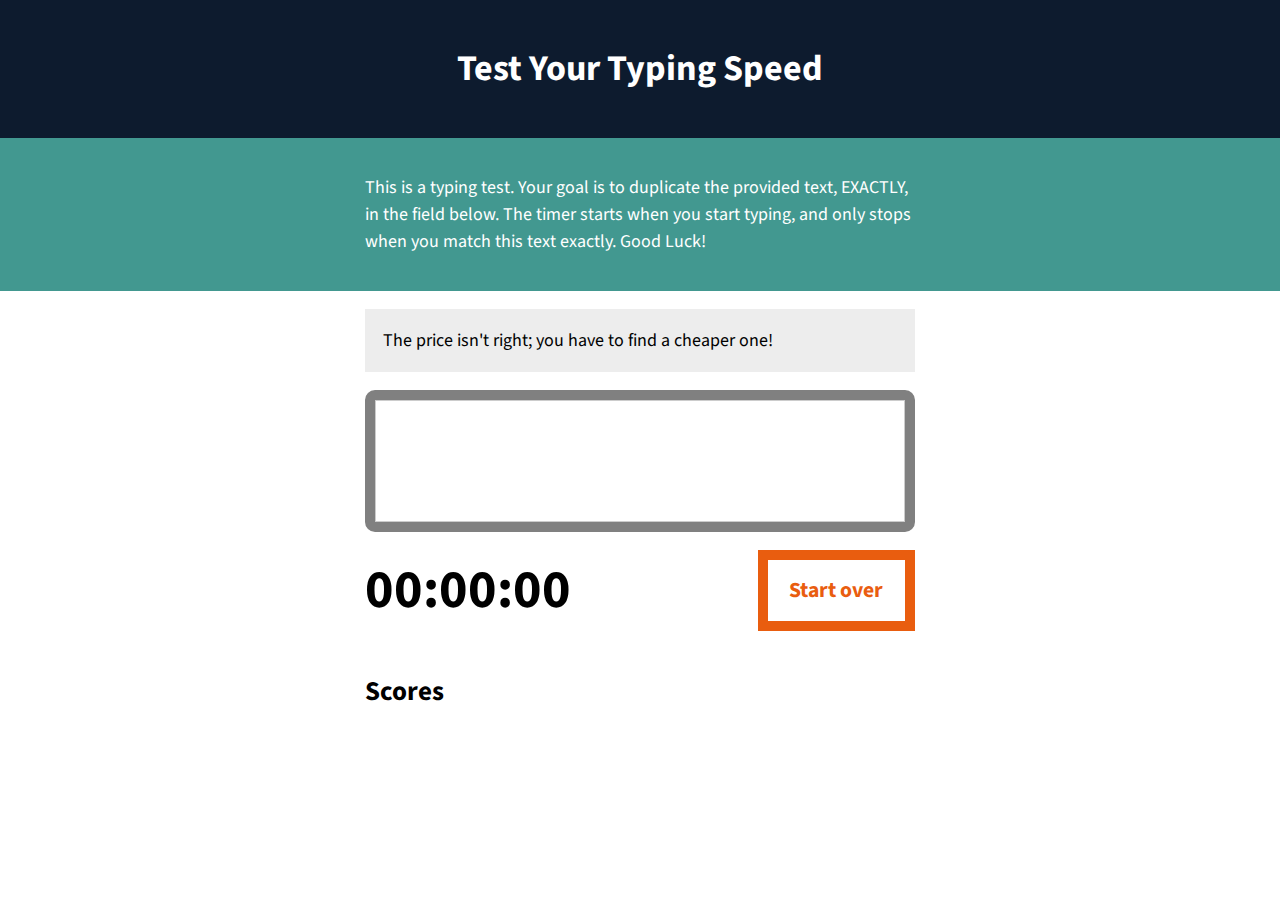
<file: 484webdev/index.html>
<!DOCTYPE html>
<html lang="en-US">

<head>
    <meta charset="UTF-8">
    <meta name="viewport" content="width=device-width, initial-scale=1">
    <title>Timed Typing Test App</title>
    <script src="script.js" async></script>
    <link rel="stylesheet" href="//fonts.googleapis.com/css?family=Source+Sans+Pro:400,400i,700,700i,900,900i" type="text/css" media="all">
    <link rel="stylesheet" href="style.css">
</head>

<body>
    <header class="masthead">
        <h1>Test Your Typing Speed</h1>
    </header>
    <main class="main">
        <article class="intro">
            <p>This is a typing test. Your goal is to duplicate the provided text, EXACTLY, in the field below. The timer starts when you start typing, and only stops when you match this text exactly. Good Luck!</p>
        </article><!-- .intro -->

        <section class="test-area">

            <div id="origin-text">
                <p id="sentence">The text to test.</p>
            </div><!-- #origin-text -->

            <div class="test-wrapper">
                <div 
                    id="output" 
                    contenteditable="true" 
                    style="border: 1px solid #ccc; padding: 10px; min-height: 100px; width: 100%;"></div>
            </div><!-- .test-wrapper -->

            <div class="meta">
                <section id="clock">
                    <div id="timer" class="timer">00:00:00</div>
                </section>
                
                <button id="reset">Start over</button>
            </div><!-- .meta -->

            <div class="scoreDisplay">
                <br>
                <div >Scores</div>
                <div id="displayScore"></div>
            </div>
        </section><!-- .test-area -->
    </main>

<!-- 
    <div id="sentence"></div>
    <div id="output">Empty</div>
    <div id="result"></div>
    <div id="timer">0.00</div> 
    -->

</html>
</file>
<file: 484webdev/style.css>
/*--------------------------------------------------------------
Typography
--------------------------------------------------------------*/

body,
button,
input,
select,
textarea {
	font-family: 'Source Sans Pro', 'Helvetica', Arial, sans-serif;
	font-size: 18px;
	line-height: 1.5;
}

h1,
h2,
h3,
h4,
h5,
h6 {
	clear: both;
}

p {
	margin-bottom: 1.5em;
}

b,
strong {
	font-weight: bold;
}

dfn,
cite,
em,
i {
	font-style: italic;
}

blockquote {
	margin: 0 1.5em;
}

address {
	margin: 0 0 1.5em;
}

pre {
	background: #eee;
	font-family: "Courier 10 Pitch", Courier, monospace;
	font-size: 15px;
	font-size: 1.5rem;
	line-height: 1.6;
	margin-bottom: 1.6em;
	max-width: 100%;
	overflow: auto;
	padding: 1.6em;
}

code,
kbd,
tt,
var {
	font: 15px Monaco, Consolas, "Andale Mono", "DejaVu Sans Mono", monospace;
}

abbr,
acronym {
	border-bottom: 1px dotted #666;
	cursor: help;
}

mark,
ins {
	background: #fff9c0;
	text-decoration: none;
}

sup,
sub {
	font-size: 75%;
	height: 0;
	line-height: 0;
	position: relative;
	vertical-align: baseline;
}

sup {
	bottom: 1ex;
}

sub {
	top: .5ex;
}

small {
	font-size: 75%;
}

big {
	font-size: 125%;
}

/*--------------------------------------------------------------
Layout
--------------------------------------------------------------*/
body {
    margin: 0;
    padding: 0;
}

.masthead {
    padding: 1em 2em;
    background-color: #0D1B2E;
    color: white;
}

.masthead h1 {
    text-align: center;
}

.intro {
    padding: 2em 2em;
    color: #ffffff;
    background: #429890;
}


.intro p,
.test-area {
    margin: 0 auto;
    max-width: 550px;
}

.test-area {
    margin-bottom: 4em;
    padding: 0 2em;
}

.test-wrapper {
    border: 10px solid grey;
    border-radius: 10px;
}

#origin-text {
    margin: 1em 0;
    padding: 1em 1em 0;
    background-color: #ededed;
}

#origin-text p {
    margin: 0;
    padding-bottom: 1em;
}

.test-wrapper {
    display: flex;
}

.test-wrapper textarea {
    flex: 1;
}

.meta {
    margin-top: 1em;
    display: flex;
    justify-content: space-between;
    flex-wrap: wrap;
}

.timer {
    font-size: 3em;
    font-weight: bold;
}

.scoreDisplay {
    font-size: 1.5em;
    font-weight: bold;
}

#reset {
    padding: .5em 1em;
    font-size: 1.2em;
    font-weight: bold;
    color: #E95D0F;
    background: white ;
    border: 10px solid #E95D0F;
}

#reset:hover {
    color: white;
    background-color: #E95D0F;
}
</file>
